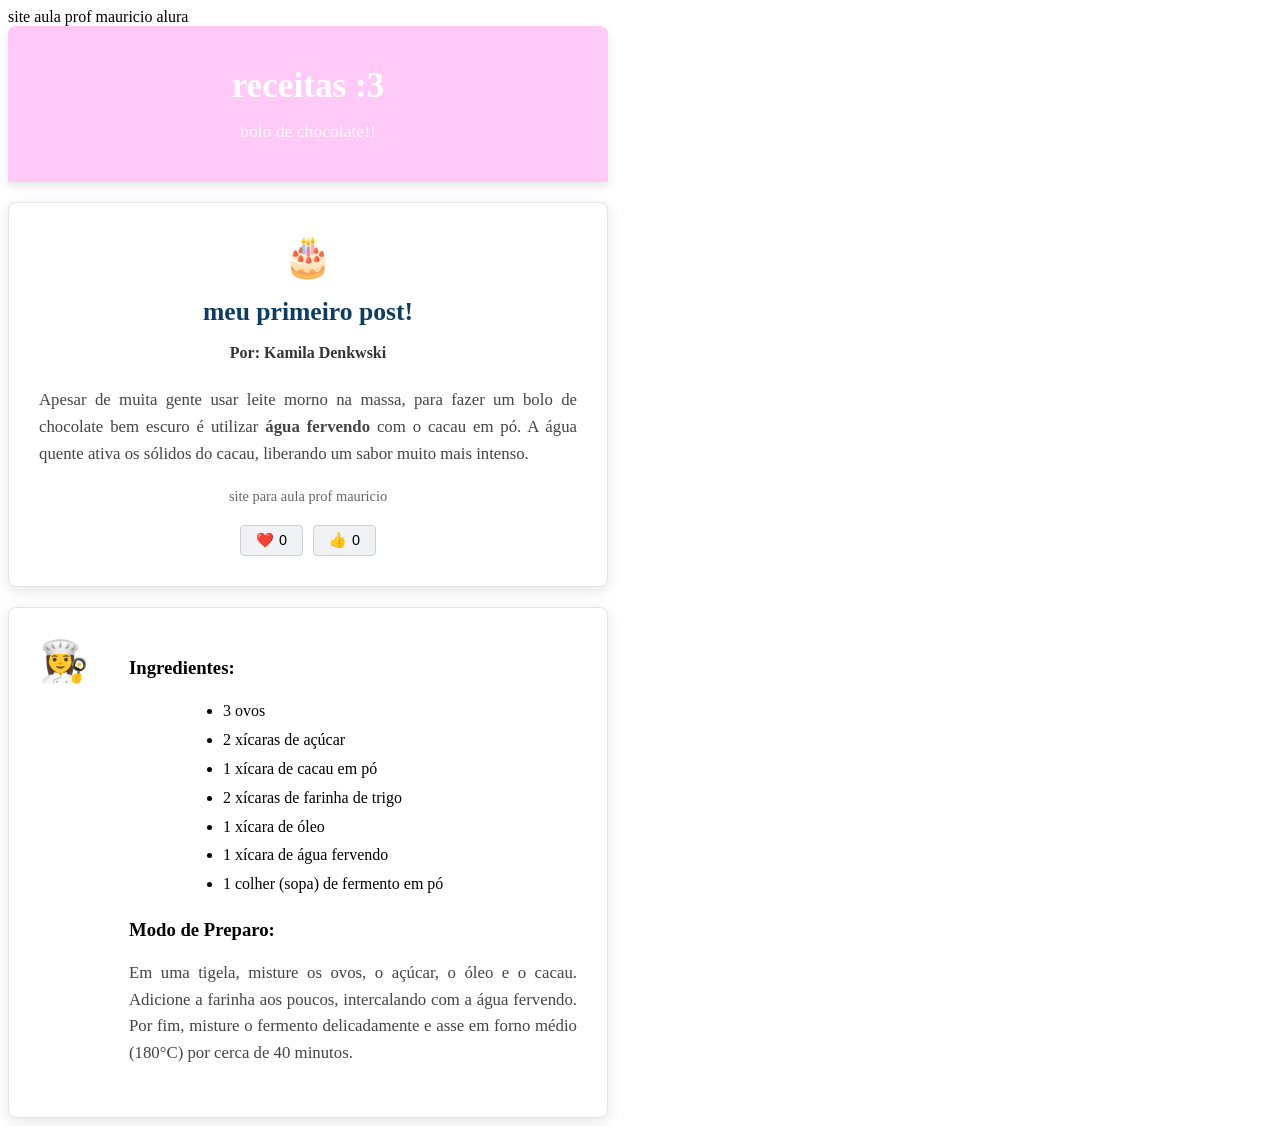
<file: index.html>
site aula prof mauricio alura
<!DOCTYPE html>
<html lang="pt-BR">
<head>
    <meta charset="UTF-8">
    <meta name="viewport" content="width=device-width, initial-scale=1.0">
    <title>receitas de bolo:3</title>
    <link rel="stylesheet" href="style.css">
</head>
<body>

    <div class="container">
        <header class="blog-header">
            <h1> receitas :3</h1>
            <p> bolo de chocolate!!</p>
        </header>

        <article class="blog-post">
            <div class="post-icon">🎂</div>
            
            <h2>meu primeiro post!</h2>
            <p class="author">Por: Kamila Denkwski</p>
            
            <div class="post-content">
                <p>Apesar de muita gente usar leite morno na massa, para fazer um bolo de chocolate bem escuro é utilizar <strong>água fervendo</strong> com o cacau em pó. A água quente ativa os sólidos do cacau, liberando um sabor muito mais intenso.</p>
                
            </div>
            
            <div class="source">site para aula prof mauricio <a href="#"></a></div>
            
            <div class="reactions">
                <button class="btn-reaction">❤️ <span>0</span></button>
                <button class="btn-reaction">👍 <span>0</span></button>
            </div>
        </article>

        <article class="blog-post welcome-post">
            <div class="post-icon">👩‍🍳</div>
            <div></div>
              <div class="post-content">
    <h3>Ingredientes:</h3>
    <ul style="text-align: left; max-width: 300px; margin: 0 auto 20px auto; line-height: 1.8;">
        <li>3 ovos</li>
        <li>2 xícaras de açúcar</li>
        <li>1 xícara de cacau em pó</li>
        <li>2 xícaras de farinha de trigo</li>
        <li>1 xícara de óleo</li>
        <li>1 xícara de água fervendo</li>
        <li>1 colher (sopa) de fermento em pó</li>
    </ul>

    <h3>Modo de Preparo:</h3>
    <p>Em uma tigela, misture os ovos, o açúcar, o óleo e o cacau. Adicione a farinha aos poucos, intercalando com a água fervendo. Por fim, misture o fermento delicadamente e asse em forno médio (180°C) por cerca de 40 minutos.</p/div>
    </div>

</body>
</html>
</file>
<file: style.css>
CSS
/* Configurações Gerais do Layout */
body {
    background-color: #f0f2f5;
    font-family: 'Segoe UI', Tahoma, Geneva, Verdana, sans-serif;
    margin: 0;
    padding: 20px;
    display: flex;
    justify-content: center;
}

.container {
    width: 100%;
    max-width: 600px;
}

/* Estilo do Cabeçalho (Baseado na Imagem 2) */
.blog-header {
    background-color: #ffcaf8;
    color: white;
    text-align: center;
    padding: 40px 20px;
    border-radius: 8px 8px 0 0;
    box-shadow: 0 4px 10px rgba(0, 0, 0, 0.1);
}

.blog-header h1 {
    font-size: 2.2rem;
    margin: 0 0 15px 0;
}

.blog-header p {
    font-size: 1.1rem;
    margin: 0;
    font-weight: 300;
    opacity: 0.9;
}

/* Estilo dos Cards de Post (Baseado na Imagem 1) */
.blog-post {
    background-color: white;
    border-radius: 8px;
    padding: 30px;
    margin-top: 20px;
    box-shadow: 0 4px 15px rgba(0, 0, 0, 0.1);
    text-align: center;
    border: 1px solid #e1e4e8;
}

/* Ícone do Post */
.post-icon {
    font-size: 2.5rem;
    margin-bottom: 15px;
}

/* Títulos e Textos do Post */
.blog-post h2 {
    color: #0c3c60;
    font-size: 1.6rem;
    margin: 0 0 15px 0;
    line-height: 1.3;
}

.author {
    font-weight: bold;
    color: #333;
    margin-bottom: 25px;
}

.post-content p {
    color: #444;
    line-height: 1.6;
    text-align: justify;
    margin-bottom: 20px;
    font-size: 1.05rem;
}

.question {
    color: #0c3c60 !important;
    font-weight: 500;
    text-align: center !important;
    margin-top: 25px;
}

/* Links de Fonte */
.source {
    font-size: 0.9rem;
    color: #666;
    margin-bottom: 20px;
}

.source a {
    color: #0026ff;
    text-decoration: underline;
}

/* Botões de Reação (Curtidas) */
.reactions {
    display: flex;
    justify-content: center;
    gap: 10px;
    margin-top: 15px;
}

.btn-reaction {
    background-color: #f0f2f5;
    border: 1px solid #ccd0d5;
    padding: 6px 15px;
    border-radius: 4px;
    cursor: pointer;
    font-size: 0.9rem;
    display: flex;
    align-items: center;
    gap: 5px;
}

.btn-reaction:hover {
    background-color: #e4e6eb;
}

/* Ajuste para o Post de Boas-vindas (Estilo Horizontal da Imagem 2) */
.welcome-post {
    display: flex;
    text-align: left;
    align-items: flex-start;
    gap: 20px;
}

.welcome-post h2 {
    margin-bottom: 10px;
}

.welcome-post .author {
    margin-bottom: 15px;
}

.welcome-post .reactions {
    justify-content: flex-start;
}
</file>
